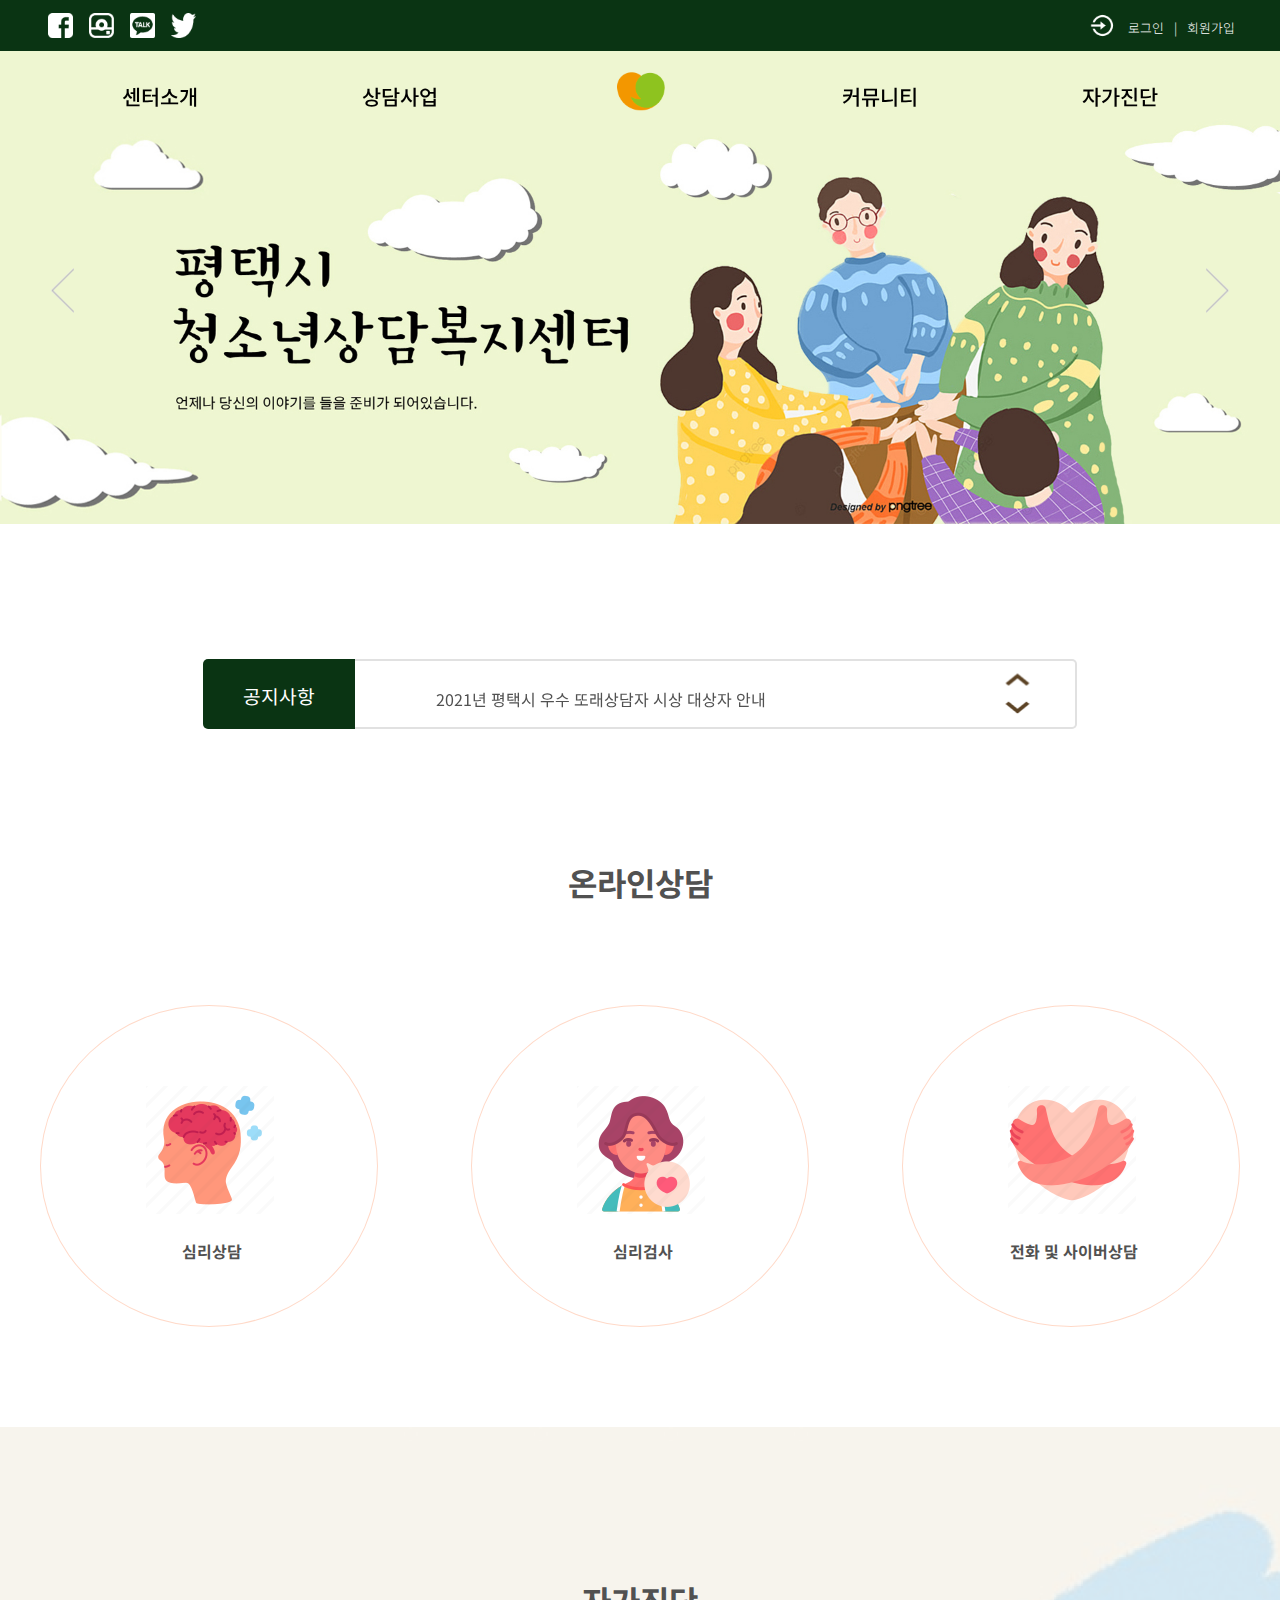
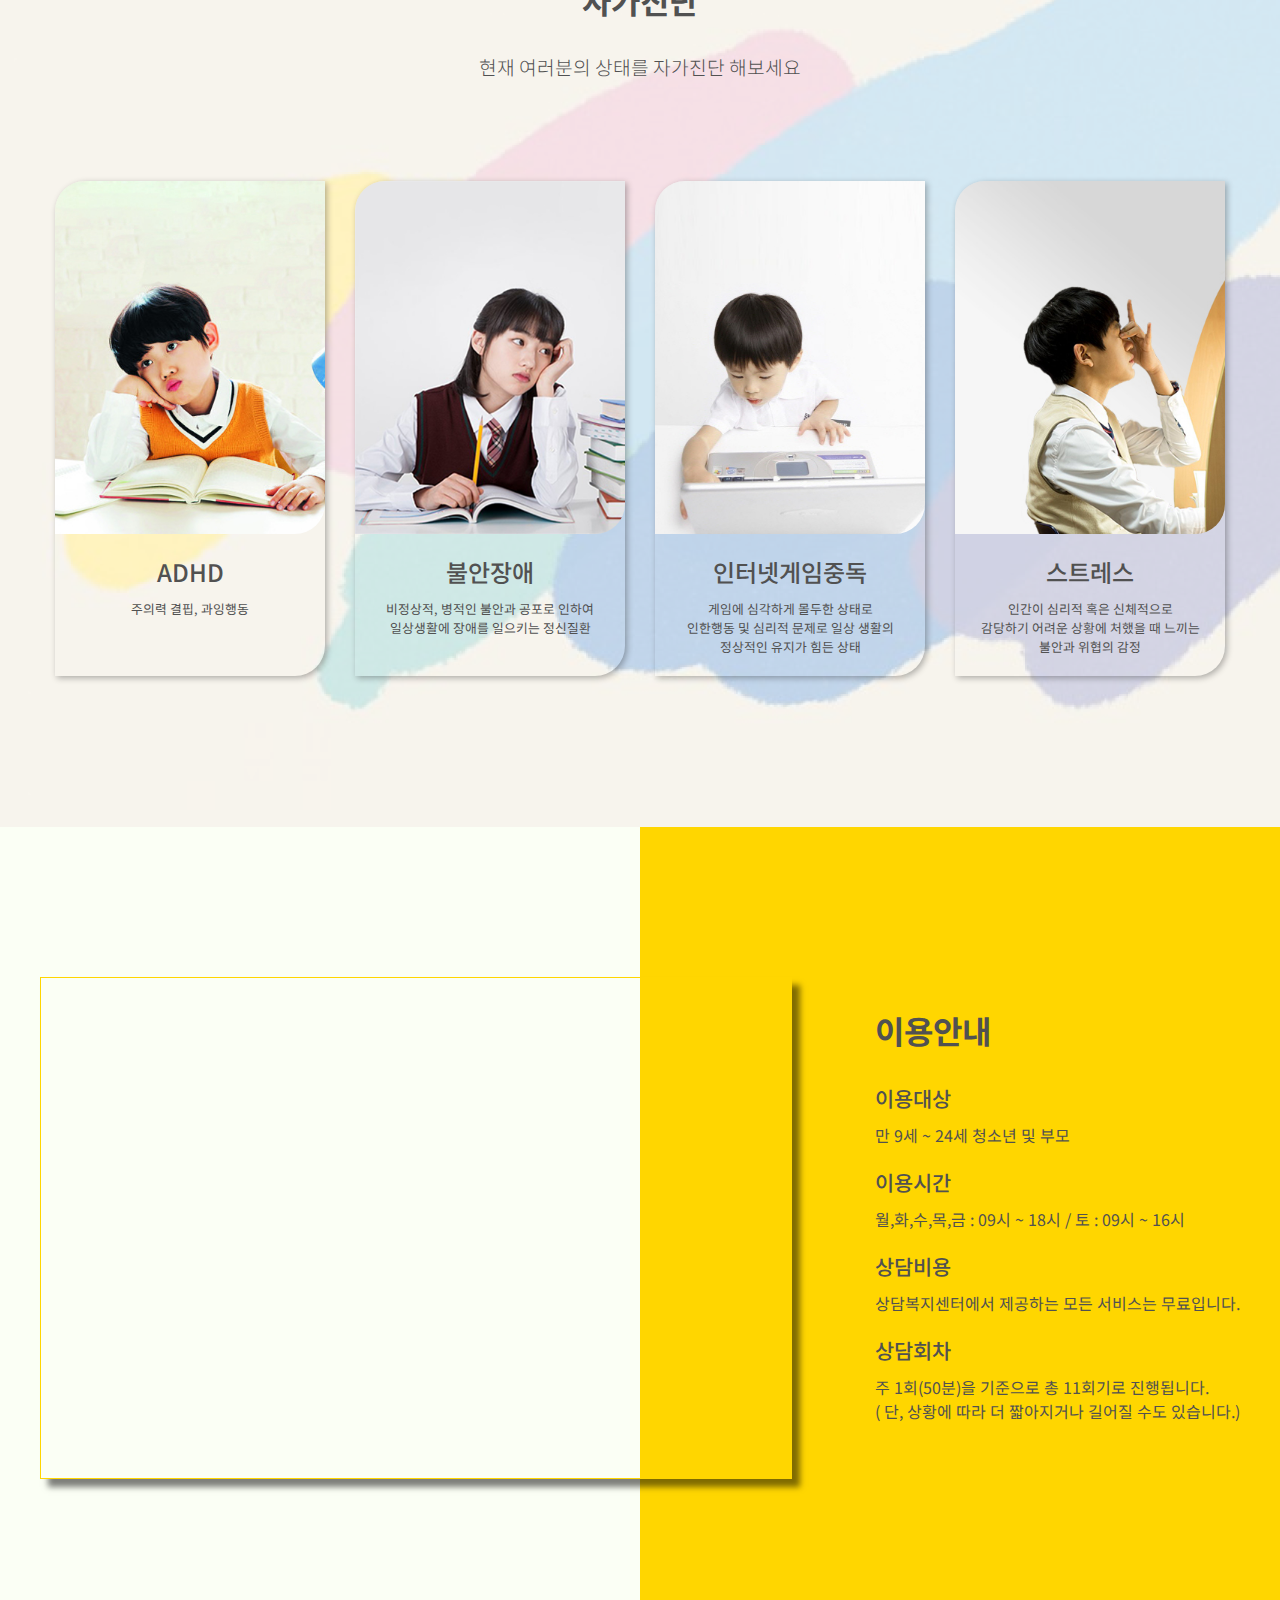
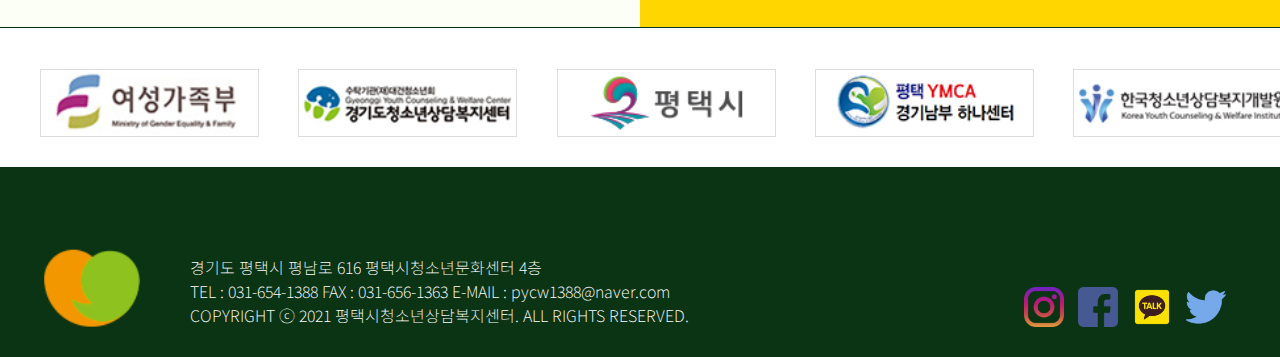
<file: p1_pyoung/index.html>
<!doctype html>
<html>
<head>
<meta charset="utf-8">
<meta http-equiv="X-UA-Compatible" content="IE=Edge">
<meta name="viewport" content="width=device-width, initial-scale=1.0, maximum-scale=1.0, minimum-scale=1.0, user-scalable=yes" />

<title>정다정_평택청소년상담센터</title>
  <!--[if lt IE 9]>
      <script src="js/html5.js"></script>
   <![endif]-->

<link href="css/common.css" rel="stylesheet" type="text/css">
<link href="css/style.css" rel="stylesheet" type="text/css">
<link rel="stylesheet" type="text/css" href="./css/slick.css">

<script src="./js/jquery-3.1.1.min.js" type="text/javascript"></script>
<script src="js/jquery-migrate-3.0.0.js"></script>  
<script src="./js/slick.js" type="text/javascript" charset="utf-8"></script>
<script src="js/main.js"></script>
</head>

<body >
<div id="wrap">
  <header id="top">
    <div class="inner">
     <div>
      <div class="top_left">
        <p><a href="#"><img src="image/top_icon1.png" alt="페이스북"></a></p>
        <p><a href="#"><img src="image/top_icon2.png" alt="인스타그램"></a></p>
        <p><a href="#"><img src="image/top_icon3.png" alt="카카오톡"></a></p>
        <p><a href="#"><img src="image/top_icon4.png" alt="트위터"></a></p>
        <div class="top_right">
          <p><a href="#"><img src="image/top_icon5.png" alt="로그인아이콘"></a></p>
          <p class="login"><a href="#">로그인</a></p>
          <p class="login">|</p>
          <p class="login"><a href="#">회원가입</a></p>
        </div>
      </div>

      <button class="nav_btn">열기</button>
     </div>
    </div>
  </header>
  <nav id="nav">
    <div class="back"></div>
    <div class="inner">
    <ul class="depth1">
      <li><a href="#">센터소개</a>
        <ul>
          <li class="nav1"><a href="#">기관소개</a></li>
          <li class="nav1"><a href="#">인사말</a></li>
          <li class="nav1"><a href="#">조직도 및 업무분장</a></li>
          <li class="nav1"><a href="#">이용안내</a></li>
          <li class="nav1"><a href="#">찾아오시는길</a></li>
       </ul>
      </li>
      <li><a href="#">상담사업</a>
        <ul>
          <li class="nav1"><a href="#">개인상담·심리검사</a></li>
          <li class="nav1"><a href="#">전화 및 사이버상담</a></li>
          <li class="nav1"><a href="#">교육프로그램</a></li>
          <li class="nav1"><a href="#">청소년동반자</a></li>
       </ul>
      </li>
      <li><a href="#"><img src="image/logo.png"></a>
        <ul>
          <li class="nav1"><img src="image/nav_img2.png"></a></li>
       </ul>
      </li>
      <li><a href="#">커뮤니티</a>
        <ul>
          <li class="nav1"><a href="#">공지사항</a></li>
          <li class="nav1"><a href="#">채용공고</a></li>
          <li class="nav1"><a href="#">자료실</a></li>
          <li class="nav1"><a href="#">게시판 상담</a></li>
       </ul>
      </li>
      <li><a href="#">자가진단</a>
        <ul>
          <li class="nav1"><a href="#">ADHD</a></li>
          <li class="nav1"><a href="#">불안장애</a></li>
          <li class="nav1"><a href="#">인터넷게임중독</a></li>
          <li class="nav1"><a href="#">스트레스</a></li>
       </ul>
      </li>
    </ul>
    </div>
  </nav>

  <section id="slide">
    <section class="lazy slider" data-sizes="50vw">
    <div class="img_box">
      <a href="#">
        <img src="image/main1.jpg" alt="메인슬라이더1">
      </a>
    </div>
    <div>
      <img src="image/main2.jpg" alt="메인슬라이더2">
    </div>
    </section>
  </section>

  <section id="section1">
    <div class="inner">
      <article>
       <p class="A1">공지사항</p>
       <div class="A2">
        <section class="vertical-center slider">
          <div><a href="#">2021년 평택시청소년상담복지센터 학생정서행동특성검사</a> </div>
          <div><a href="#">2021년 평택시 우수 또래상담자 시상 대상자 안내</a> </div>
          <div><a href="#">2021년 부모교육 릴레이 특강</a> </div>
          <div><a href="#">평택시청소년상담복지센터 홈페이지 새단장 이벤트!</a> </div>
        </section> 
        </div>
      </article>
    </div>
  </section>

  <section id="section2">
    <div class="inner">
      <h2>온라인상담</h2>
      <article>
        <ul>
          <li><a href="#"><img src="image/sec2_img1.webp" alt="심리상담아이콘"><span>심리상담</span></a></li>
          <li><a href="#"><img src="image/sec2_img2.webp" alt="심리검사아이콘"><span>심리검사</span></a></li>
          <li><a href="#"><img src="image/sec2_img3.webp" alt="전화및사이버상담아이콘"><span>전화 및 사이버상담</span></a></li>
        </ul>
      </article>
    </div>
  </section>

  <section id="section3">
    <div class="inner">
      <h2>자가진단</h2>
      <h3>현재 여러분의 상태를 자가진단 해보세요</h3>
      <article>
        <ul class="list_img">
          <li><a href="#">
            <p class="thum_img"><img src="image/sec3_img1.jpg" alt="ADHD사진"></p>
            <p class="thum_text">
              <span class="txt">ADHD</span>
              <span class="txt1">주의력 결핍, 과잉행동</span>
            </p></a>
          </li>
          <li><a href="#">
            <p class="thum_img"><img src="image/sec3_img2.jpg" alt="불안장애사진"></p>
            <p class="thum_text">
              <span class="txt">불안장애</span>
              <span class="txt1">비정상적,  병적인 불안과 공포로 인하여<br>
                일상생활에 장애를 일으키는 정신질환</span>
            </p></a>
          </li>
          <li><a href="#">
            <p class="thum_img"><img src="image/sec3_img3.jpg" alt="인터넷게임중독사진"></p>
            <p class="thum_text">
              <span class="txt">인터넷게임중독</span>
              <span class="txt1">게임에 심각하게 몰두한 상태로<br>
                인한행동 및 심리적 문제로 일상 생활의<br>
                정상적인 유지가 힘든 상태</span>
            </p></a>
          </li>
          <li><a href="#">
            <p class="thum_img"><img src="image/sec3_img4.jpg" alt="스트레스사진"></p>
            <p class="thum_text">
              <span class="txt">스트레스</span>
              <span class="txt1">인간이 심리적 혹은 신체적으로<br>
                감당하기 어려운 상황에 처했을 때 느끼는<br>
                불안과 위협의 감정</span>
            </p></a>
          </li>
        </ul>
      </article>
    </div>
  </section>

  <section id="section4">
    <div class="sec4_back">
     <p class="sec4_left"></p>
     <p class="sec4_right"></p>
    </div>
      <div class="inner">
        <div class="map">
          <iframe src="https://www.google.com/maps/embed?pb=!1m18!1m12!1m3!1d101917.47102320597!2d126.95056791783604!3d37.03553066095106!2m3!1f0!2f0!3f0!3m2!1i1024!2i768!4f13.1!3m3!1m2!1s0x357b24a1494b9173%3A0x76d8a001fb28a879!2z7Y-J7YOd7LKt7IaM64WE66y47ZmU7IS87YSw!5e0!3m2!1sko!2skr!4v1649226346524!5m2!1sko!2skr" width="750" height="500" style="border:1px solid #FFD600;" allowfullscreen="" loading="lazy" referrerpolicy="no-referrer-when-downgrade"></iframe></div>
        <div class="sec4_txt">
          <h1>이용안내</h1>
          <p class="sec4_t">이용대상</p>
          <p class="sec4_t2">만 9세 ~ 24세 청소년 및 부모</p>
          <p class="sec4_t">이용시간</p>
          <p class="sec4_t2">월,화,수,목,금 : 09시 ~ 18시 / 토 : 09시 ~ 16시 </p>
          <p class="sec4_t">상담비용</p>
          <p class="sec4_t2">상담복지센터에서 제공하는 모든 서비스는 무료입니다.</p>
          <p class="sec4_t">상담회차</p>
          <p class="sec4_t2">주 1회(50분)을 기준으로 총 11회기로 진행됩니다.</br> 
            ( 단, 상황에 따라 더 짧아지거나 길어질 수도 있습니다.) </p>
        </div>
     </div>
  </section>

  <section id="section5">
    <div class="inner">
      <div class="sec5_A">
        <p><a href="#"><img src="image/logo_family.png" alt="여성가족부"></a></p>
        <p><a href="#"><img src="image/logo_gyeonggi.png" alt="경기도청소년상담복지센터"></a></p>
        <p><a href="#"><img src="image/logo_pyeong.png" alt="평택시"></a></p>
        <p><a href="#"><img src="image/logo_ymca.png" alt="평택YMCA"></a></p>
        <p><a href="#"><img src="image/logo_youth.png" alt="한국청소년상담복지개발원"></a></p>
      </div>
    </div>
  </section>
 
  <footer id="footer">
    <div class="lest">
      <div class="inner">
        <div class="footer_left">
         <p class="logo"><a href="#"><img src="image/logo.png" alt="로고이미지"></a></p>
         <p class="footer_txt">경기도 평택시 평남로 616 평택시청소년문화센터 4층<br>
           TEL : 031-654-1388 FAX : 031-656-1363 E-MAIL : pycw1388@naver.com<br>
           COPYRIGHT ⓒ 2021 평택시청소년상담복지센터. ALL RIGHTS RESERVED.</p>
        </div>
        <div class="footer_right">
          <a href="#"><img src="image/footer_icon1.png" alt="페이스북아이콘"></a>
          <a href="#"><img src="image/footer_icon2.png" alt="인스타그램아이콘"></a>
          <a href="#"><img src="image/footer_icon3.png" alt="카카오톡아이콘"></a>
          <a href="#"><img src="image/footer_icon4.png" alt="트위터아이콘"></a>
        </div>
      </div>  
    </div>
  </footer>
</body>
</html>
</file>
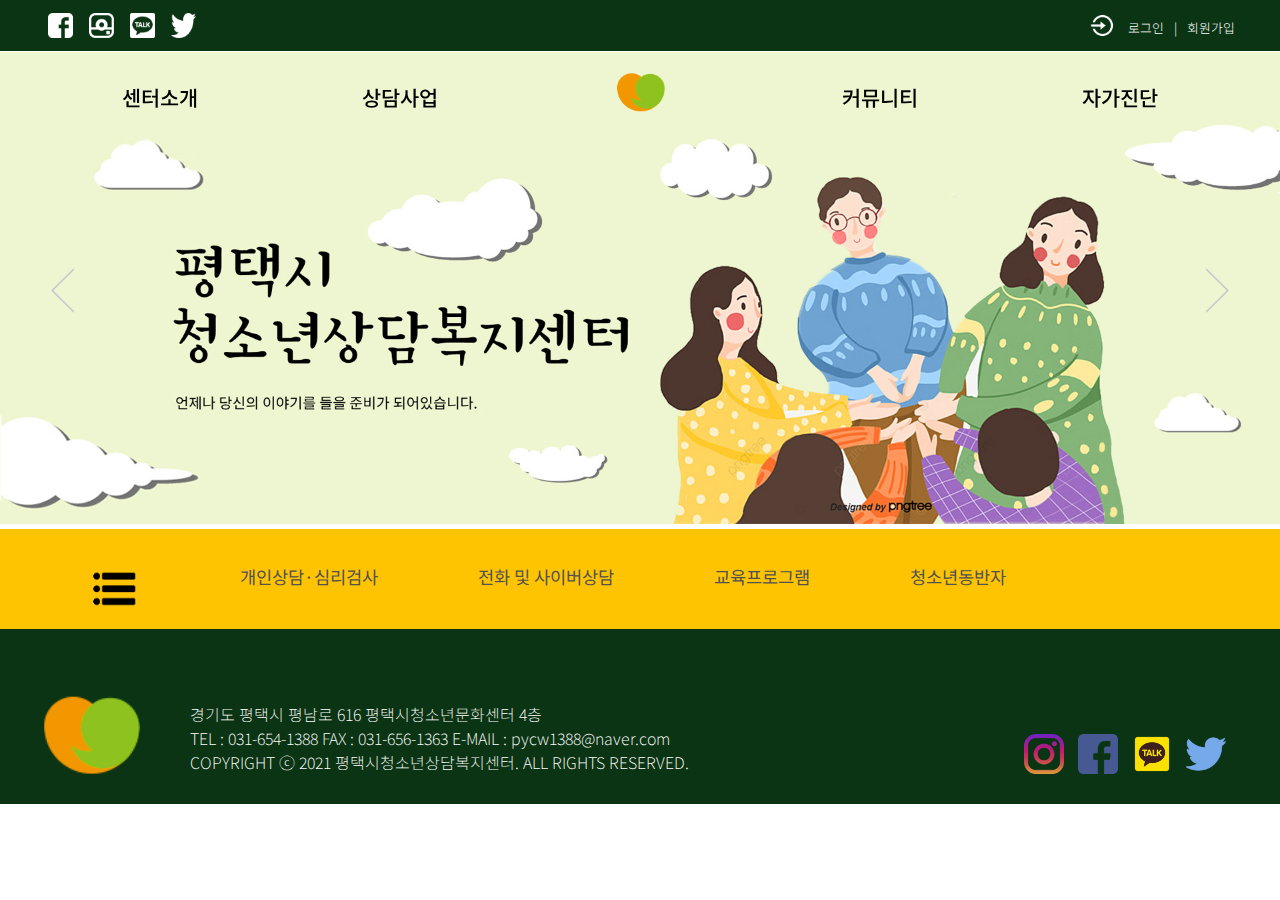
<file: p1_pyoung/sub.html>
<!doctype html>
<html>
<head>
<meta charset="utf-8">
<meta http-equiv="X-UA-Compatible" content="IE=Edge">
<meta name="viewport" content="width=device-width, initial-scale=1.0, maximum-scale=1.0, minimum-scale=1.0, user-scalable=yes" />

<title>정다정_평택청소년상담복지센터sub</title>
  <!--[if lt IE 9]>
      <script src="js/html5.js"></script>
   <![endif]-->

<link href="css/common.css" rel="stylesheet" type="text/css">
<link href="css/substyle.css" rel="stylesheet" type="text/css">
<link rel="stylesheet" type="text/css" href="./css/slick.css">

<script src="./js/jquery-3.1.1.min.js" type="text/javascript"></script>
<script src="js/jquery-migrate-3.0.0.js"></script>  
<script src="./js/slick.js" type="text/javascript" charset="utf-8"></script>
<script>
  $(function(){
    var sta = 0; //열기버튼, nav 닫힘
    $('.nav_btn').click(function(){
      if (sta == 0)
      {
      $('#nav').slideDown();
      $(this).text('닫기'); // $(this).css({'background-image':'url()'})
      sta = 1;
      } 
      else 
      {
      $('#nav').slideUp();
      $(this).text('열기'); // $(this).css({'background-image':'url()'})
      sta = 0;
      }
    })
    $(".lazy").slick({
        lazyLoad: 'ondemand', // ondemand progressive anticipated
        infinite: true,
        arrows : true, 
        dots : false, 
        autoplay : true,
        autoplaySpeed : 2000, 
        pauseOnHover : true,
        swipe : true
      });
      $(".vertical-center").slick({
        infinite: true,
        dots:false,
        vertical: true,
        autoplay : true,
        autoplaySpeed : 1500, 
        slidesToShow: 1,
        slidesToScroll: 1,
      });
      
  })
  </script>
</head>

<body >
<div id="wrap">
  <header id="top">
    <div class="inner">
     <div>
      <div class="top_left">
        <p><a href="#"><img src="image/top_icon1.png" alt="페이스북"></a></p>
        <p><a href="#"><img src="image/top_icon2.png" alt="인스타그램"></a></p>
        <p><a href="#"><img src="image/top_icon3.png" alt="카카오톡"></a></p>
        <p><a href="#"><img src="image/top_icon4.png" alt="트위터"></a></p>
        <div class="top_right">
          <p><a herf="#"><img src="image/top_icon5.png" alt="로그인아이콘"></a></p>
          <p class="login"><a href="#">로그인</a></p>
          <p class="login">|</p>
          <p class="login"><a href="#">회원가입</a></p>
        </div>
      </div>

      <button class="nav_btn">열기</button>
     </div>
    </div>
  </header>
  <nav id="nav">
    <div class="inner">
    <ul class="depth1">
      <li><a href="#">센터소개</a>
        <ul>
          <li class="nav1"><a href="#">기관소개</a></li>
          <li class="nav1"><a href="#">인사말</a></li>
          <li class="nav1"><a href="#">조직도 및 업무분장</a></li>
          <li class="nav1"><a href="#">이용안내</a></li>
          <li class="nav1"><a href="#">찾아오시는길</a></li>
       </ul>
      </li>
      <li><a href="#">상담사업</a>
        <ul>
          <li class="nav1"><a href="#">개인상담·심리검사</a></li>
          <li class="nav1"><a href="#">전화 및 사이버상담</a></li>
          <li class="nav1"><a href="#">교육프로그램</a></li>
          <li class="nav1"><a href="#">청소년동반자</a></li>
       </ul>
      </li>
      <li><a href="#"><img src="image/logo.png"></a>
        <ul>
          <li class="nav1"><img src="image/nav_img2.png"></a></li>
       </ul>
      </li>
      <li><a href="#">커뮤니티</a>
        <ul>
          <li class="nav1"><a href="#">공지사항</a></li>
          <li class="nav1"><a href="#">채용공고</a></li>
          <li class="nav1"><a href="#">자료실</a></li>
          <li class="nav1"><a href="#">게시판 상담</a></li>
       </ul>
      </li>
      <li><a href="#">자가진단</a>
        <ul>
          <li class="nav1"><a href="#">ADHD</a></li>
          <li class="nav1"><a href="#">불안장애</a></li>
          <li class="nav1"><a href="#">인터넷게임중독</a></li>
          <li class="nav1"><a href="#">스트레스</a></li>
       </ul>
      </li>
    </ul>
    </div>
  </nav>

  <section id="slide">
    <section class="lazy slider" data-sizes="50vw">
    <div class="img_box">
      <a href="#">
        <img src="image/main1.jpg" alt="메인슬라이더1">
      </a>
    </div>
    <div>
      <img src="image/main2.jpg" alt="메인슬라이더2">
    </div>
    </section>
  </section>


  <section id="section1">
   <div class="sub1"></div>
    <div class="inner">
      <ul>
        <li><a hrer="#"><img src="image/button.png" alt="메뉴버튼"></a></li>
        <li><a href="#">개인상담·심리검사</a></li>
        <li><a href="#">전화 및 사이버상담</a></li>
        <li><a href="#">교육프로그램</a></li>
        <li><a href="#">청소년동반자</a></li>
      </ul>
    </div>
  </section>


  <!--<section id="section5">
    <div class="inner">
      <div class="sec5_A">
        <p><a href="#"><img src="image/logo_family.png" alt=""></a></p>
        <p><a href="#"><img src="image/logo_gyeonggi.png" alt=""></a></p>
        <p><a href="#"><img src="image/logo_pyeong.png" alt=""></a></p>
        <p><a href="#"><img src="image/logo_ymca.png" alt=""></a></p>
        <p><a href="#"><img src="image/logo_youth.png" alt=""></a></p>
      </div>
    </div>
  </section>
-->

  <footer id="footer">
    <div class="lest">
      <div class="inner">
        <div class="footer_left">
         <p class="logo"><a href="#"><img src="image/logo.png" alt="로고이미지"></a></p>
         <p class="footer_txt">경기도 평택시 평남로 616 평택시청소년문화센터 4층<br>
           TEL : 031-654-1388 FAX : 031-656-1363 E-MAIL : pycw1388@naver.com<br>
           COPYRIGHT ⓒ 2021 평택시청소년상담복지센터. ALL RIGHTS RESERVED.</p>
        </div>
        <div class="footer_right">
          <a href="#"><img src="image/footer_icon1.png" alt="페이스북아이콘"></a>
          <a href="#"><img src="image/footer_icon2.png" alt="인스타그램아이콘"></a>
          <a href="#"><img src="image/footer_icon3.png" alt="카카오톡아이콘"></a>
          <a href="#"><img src="image/footer_icon4.png" alt="트위터아이콘"></a>
        </div>
      </div>  
    </div>
  </footer>
</body>
</html>
</file>
<file: p1_pyoung/css/common.css>
@charset "utf-8";

/*googleips 웹폰트 css 파일 불러오기*/
@import url('https://fonts.googleapis.com/css2?family=Noto+Sans+KR:wght@300;400;500;700;900&display=swap');

/* 저장된 글꼴 파일 선언*/
/* @font-face { font-family : font_gothic;  font-weight:300;  
                src : url(../font/NanumGothic.ttf); }  */

* {margin:0; padding:0;}
html{font-size:16px;}
body{ font-size:16px;
      color:#515151;
      font-family: 'Noto Sans KR', sans-serif; }
ul, ol, li{list-style-type:none}
img, fieldset{border:none;vertical-align: middle;
              outline:0}
hr {clear:both;border:none}
a {color:inherit;text-decoration:none;outline:0}
table{border-collapse:collapse}
input, textarea {color:inherit;font-size:inherit;
                 font-family:inherit;
                 vertical-align: middle;}
button{outline:0}
</file>
<file: p1_pyoung/css/style.css>
@charset "utf-8";

.inner {max-width:1200px; margin:0 auto;} /* min-width:1024px; max-width:1440px */
.clom2 {width:calc((100% - 50px)/2);}
#wrap {width:100%; position: relative;}

/* #top------------------------------------------------------------------------------ */

header#top {
      background-color: #0A3413;
      padding:5px 0;
}
.top_left {
      display:flex;}
.top_left img {
      width:25px; height:25px;
      margin: 8px;
}

.top_right {
      width:100%;
      display:flex;
      justify-content: flex-end;
      margin-left: 71%;
}
.top_right .login {
      color:#fff;
      margin: 5px;
      padding-top:8px;
      font-size: 0.8rem;
      font-weight: 300;

}
.top_right .login a:hover {
      color:#FFD600;
      transition: 0.5s;
}



/* #nav------------------------------------------------------------------------------ */
#nav .back {
      width:100%; height: 300px;
      position: absolute; left: 0; top: 79px;
      background-color: #fff;
      border-bottom: 1px solid #ccc;
      display: none;
}
#nav .back:hover {
      width:100%; height: 300px;
      position: absolute; left: 0; top: 79px;
      background-color: #fff;
      border-bottom: 1px solid #ccc;
}

#nav {
      display:flex; flex-direction: row;
      flex-wrap:nowrap; justify-content: space-between;
      position:absolute; width:100%;
      z-index: 999999999;
      height: 80px;
}
#nav:hover {
      background-color: rgba(255,255,255,0.9);
      transition: 0.3s;
}
#nav .inner {
      width:100%;
      z-index: 99999;
}
.nav_btn {
      display:none;
      background-color: #6eb8c3;
      border:none;
      width:40px;
      height:40px;
      }
#nav .depth1 {
      display:flex; flex-direction: row;
      flex-wrap:nowrap; justify-content: space-between;  
      margin:0 auto;
      width:100%;
}
#nav .depth1 li {
      width:100%;
      padding:0 80px 0px 80px;
      font-weight: 700;
      font-size: 1.3rem;
      padding-top: 30px;
}
#nav .depth1 li img {
      width:50px;
      height:40px;
}
#nav .depth1 li .nav1 {
      font-size: 1rem;
      font-weight: 400;
}
#nav .depth1 li .nav1 img {
      width:200px;
      height: 180px;
      padding-top: 90px;
}
#nav .depth1 {
      display:flex;
      flex-direction: row;
      flex-wrap:nowrap;
      justify-content: center;}
#nav .depth1 > li {
      width:20%; 
      text-align: center; 
      position: relative;
}
#nav .depth1 > li > a {
      color:#000; font-weight: 500;
      display:block; padding-bottom: 20px;}

#nav .depth1 ul {
      padding-top:10px;
      position:absolute; left:-1px;z-index: 9999999;
      width:100%;
      box-sizing:border-box;
      text-align: center;
      opacity: 0; height: 0;
      overflow: hidden;
      border-bottom: 1px solid #ccc;
      background-color:#fff
}      
#nav .depth1 ul::before {
      content:''; display:block;
      width:1px; height:100%; 
      background-color: #ccc;
      position:absolute; left:0;top:0;
}
#nav .depth1 > li:last-child ul::after {
      content:''; display:block;
      width:1px; height:100%; 
      background-color: #ccc;
      position:absolute; right:0;top:0;
}
#nav .depth1 > li:last-child ul {/* border-right: 1px solid #ccc; */}                  
#nav .depth1:hover > li ul {
      opacity: 1; height: 300px;
      transition: opacity 0.5s, height 0.5s;}     
#nav .depth1 ul li {
      padding:15px 0;
}
#nav .depth1 ul li:hover a {
      text-decoration: underline;
}
#nav .depth1 > li:nth-child(3) {
      padding-top: 20px;
}



/* #slide------------------------------------------------------------------------------ */

#slide {
      margin-bottom: 130px;
}
#slide img {
      width:100%;
}


/* #section1------------------------------------------------------------------------------ */

#section1 {
      margin-bottom: 100px;
}
#section1 article {
      display: flex;
      justify-content: center;
      padding-bottom: 30px;
      height: 70px;
}
#section1 .A1 {
      background-color: #0A3413;
      color:#fff;
      padding:23px 40px;
      font-size: 1.2rem;
      border-radius: 5px 0 0 5px;
}
#section1 .A2 {
      width:60%;
      border:2px solid #E1E1E1;
      border-left:none;
      border-radius: 0 5px 5px 0;
}
#section1 .A2 .vertical-center{padding:15px 0}
#section1 .A2 .vertical-center  .slick-list{
      height: 36px;
      overflow: hidden;
}
#section1 article a {
      display: block;
      margin-left: 80px;
      padding-top:10px;
}


/*-------------------------------------------------------------scetion2*-----------*/

#section2 {
      margin-bottom: 100px;
}
#section2 h2 {
      text-align: center;
      margin-bottom: 100px;
      font-size: 2rem;
}
#section2 ul {
      display:flex;
      flex-direction: row;
      flex-wrap:nowrap;
      justify-content: space-between;
}
#section2 li {
      border:1px solid #ff510038;
      border-radius: 50%;
      width:28%; height: 320px;
}
#section2 li:hover {
      border:1px solid #fff;
      background-color: #fff1f2;
}
#section2 li img {
      padding:80px 0 15px 105px;
}
#section2 span {
      display: block;
      padding-top:10px;
      padding-left: 5px;
      text-align: center;
      font-weight: 700;
}

/*-------------------------------------------------------------scetion3*-----------*/

section {margin-bottom: px;}
#section3 h2 {
      text-align: center;
      font-size: 2rem;
      padding-top:150px;
      padding-bottom:30px;
}
#section3 h3 {
      text-align: center;
      font-size: 1.2rem;
      font-weight: 300;
      margin-bottom: 100px;
}

#section3 {
      background-image: url(../image/back_2.png);
      height: 1000px;
}
#section3 .list_img {
      display:flex;
      flex-direction: row;
      flex-wrap:nowrap;
      justify-content: space-between;
}
#section3 .list_img li {   
      width:calc((100% - 60px)/3);
      position:relative;
      margin: 0 15px;
      border-radius: 30px 0 30px 0;
      box-shadow: 2px 2px 6px rgba(0, 0, 0, 0.3);
      transition: 0.5s;
}
#section3 .list_img li:hover {
      background-color: #fff;
}
#section3 .list_img img {
      width:100%;
      border-radius: 30px 0 30px 0;
}
#section3 .list_img .thum_text {
      display:flex; flex-wrap: wrap; 
      flex-direction:column;
      padding:20px 20px
}
#section3 .thum_text span {
      display:block;
}
#section3 .thum_text .txt {
      font-size: 1.5rem;
      font-weight: 500;
      text-align: center; 
      margin-bottom:10px;}
#section3 .thum_text .txt1 {
      font-size:0.8rem;
      text-align: center;
}

/*-------------------------------------------------------------scetion4*-----------*/
#section4 .sec4_back {
      display: flex;
}
#section4 .sec4_left {
      position: absolute;
      width:50%; height: 800px;
      background-color: rgb(251, 255, 245);
      border-bottom:1px solid #0A3413;
}
#section4 .sec4_right {
      position: absolute; left:50%;
      width:50%; height: 800px;
      background-color: #FFD600;
      border-bottom:1px solid #0A3413;
}
#section4 .inner {
      display: flex;
      justify-content: space-between;
      flex-direction: row;
      flex-wrap: nowrap;
      margin-top: 150px;
}
#section4 .map {
      display: flex;
      box-shadow: 8px 8px 6px rgba(0, 0, 0, 0.5);
      z-index: 999999;
}
#section4 .sec4_txt {
     z-index: 999999;
     margin-top: 30px;
}
#section4 .map img {
      width:750px;
}
#section4 h1 {
      font-size: 2rem;
      margin-bottom: 30px;
}
#section4 .sec4_t {
      font-size: 1.3rem;
      font-weight: 500;
      margin-bottom: 10px;
}
#section4 .sec4_t2 {
      font-size: 1rem;
      margin-bottom: 20px;
}

/*-------------------------------------------------------------scetion4*-----------*/

#section5 {
      margin-bottom: 30px;
}
#section5 .sec5_A {
      display: flex;
      justify-content: space-between;
      flex-direction: row;
      flex-wrap: nowrap;
      margin-top:190px;
}
#section5 .sec5_A img {
      width:130%;
      border:1px solid #ddd
}
#section5 .sec5_A img:hover {
      border:1px solid rgb(134, 134, 134);
      transition: 0.5s;
}

/*-------------------------------------------------------------footer*-----------*/

#footer .inner {
      width:100%;
      display: flex;
      justify-content: space-between;
      flex-direction: row;
      padding-top:50px;
}
#footer .lest {
      background-color: #0A3413;
      width:100%;
      height: 190px;
}
#footer .inner .footer_left {
      width:100%;
      display: flex;
      justify-content: space-between;
      flex-direction: row;
}
#footer .footer_left .logo {
      padding-bottom:10px;
}
#footer .logo img {
      width:100px;
      padding-top: 30px;
}
#footer .footer_txt {
      width:100%;
      color:#fff;
      margin-left:50px;
      padding-top: 38px;
      font-weight: 200;
}
#footer .footer_right {
      width:22%;
      padding-top:70px;
}
#footer .footer_right img {
      width:40px;
      padding-right: 10px;
}


/*sub*/








@media all and (max-width:768px) {
      h1.logo {
            padding: 20px;
        }
      #nav{
            position:absolute;
            z-index: 9999;
            width:100%;
            background-color: #fff;
            display:none;
      } 
      .nav_btn {
            display:block;
      }
      #nav .depth1 {
            width:100%;
            flex-direction: column;
            flex-wrap: wrap;
            margin:0;
      }  
      #nav .depth1 li {
            padding: 10px 0;
            border:1px solid #000;
            border-bottom:none;
      }
} /* 768 */
</file>
<file: p1_pyoung/css/substyle.css>
@charset "utf-8";

.inner {max-width:1200px; margin:0 auto;} /* min-width:1024px; max-width:1440px */
.clom2 {width:calc((100% - 50px)/2);}
#wrap {width:100%; position: relative;}

/* #top------------------------------------------------------------------------------ */

header#top {
      background-color: #0A3413;
      padding:5px 0;
}
.top_left {
      display:flex;}
.top_left img {
      width:25px; height:25px;
      margin: 8px;
}
.top_right {
      width:100%;
      display:flex;
      justify-content: flex-end;
      margin-left: 71%;
}
.top_right .login {
      color:#fff;
      margin: 5px;
      padding-top:8px;
      font-size: 0.8rem;
      font-weight: 300;
}


/* #nav------------------------------------------------------------------------------ */

#nav {
      display:flex; flex-direction: row;
      flex-wrap:nowrap; justify-content: space-between;
      position:absolute; width:100%;
      z-index: 999999999;
      height: 80px;
      border-top: 1px solid #fff;
}
#nav:hover {
      background-color: #0A3413;
      transition: 0.3s;
}
#nav .inner {
      width:100%;
      z-index: 99999;
}
.nav_btn {
      display:none;
      background-color: #6eb8c3;
      border:none;
      width:40px;
      height:40px;
      }
#nav .depth1 {
      display:flex; flex-direction: row;
      flex-wrap:nowrap; justify-content: space-between;  
      margin:0 auto;
      width:100%;
}
#nav .depth1 li {
      width:100%;
      padding:0 80px 0px 80px;
      font-weight: 700;
      font-size: 1.3rem;
      padding-top: 30px;
}
#nav .depth1 li img {
      width:50px;
      height:40px;
}
#nav .depth1 li .nav1 {
      font-size: 1rem;
      font-weight: 400;
}
#nav .depth1 li .nav1 img {
      width:200px;
      height: 180px;
      padding-top: 90px;
}
#nav .depth1 {
      display:flex;
      flex-direction: row;
      flex-wrap:nowrap;
      justify-content: center;}
#nav .depth1 > li {
      width:20%; 
      text-align: center; 
      position: relative;
}
#nav .depth1 > li > a {
      color:#000; font-weight: 500;
      display:block; padding-bottom: 20px;}
#nav:hover .depth1 > li > a {
      color:#fff
} 
#nav .depth1 ul {
      padding-top:10px;
      position:absolute; left:-1px;z-index: 9999999;
      width:100%;
      box-sizing:border-box;
      text-align: center;
      opacity: 0; height: 0;
      overflow: hidden;
      border-bottom: 1px solid #ccc;
      background-color:#fff
}      
#nav .depth1 ul::before {
      content:''; display:block;
      width:1px; height:100%; 
      background-color: #ccc;
      position:absolute; left:0;top:0;
}
#nav .depth1 > li:last-child ul::after {
      content:''; display:block;
      width:1px; height:100%; 
      background-color: #ccc;
      position:absolute; right:0;top:0;
}
#nav .depth1 > li:last-child ul {/* border-right: 1px solid #ccc; */}                  
#nav .depth1:hover > li ul {
      opacity: 1; height: 300px;
      transition: opacity 0.5s, height 0.5s;}     
#nav .depth1 ul li {
      padding:15px 0;
}
#nav .depth1 ul li:hover a {
      text-decoration: underline;
}
#nav .depth1 > li:nth-child(3) {
      padding-top: 20px;
}



/* #slide------------------------------------------------------------------------------ */


#slide img {
      width:100%;
}


/* #section1------------------------------------------------------------------------------ */

#section1 .sub1 {
      background-color: #ffc401;
      width: 100%; height: 100px;
      position: absolute;
}
#section1 ul {
      display: flex;
      flex-direction: row;
      flex-wrap: nowrap;
      padding-top: 35px;
}
#section1 ul li {
      z-index: 99999999999;
      display: flex;
      flex-direction: row;
      flex-wrap: nowrap;
}
#section1 ul li a {
      padding:0 50px;
      font-size: 1.1rem;
}
#section1 ul li a img {
      width:50px;
}
/*-------------------------------------------------------------scetion5*-----------

#section5 {
      margin-bottom: 30px;
}
#section5 .sec5_A {
      display: flex;
      justify-content: space-between;
      flex-direction: row;
      flex-wrap: nowrap;
      margin-top:190px;
}
#section5 .sec5_A img {
      width:130%;
      border:1px solid #ddd
}
#section5 .sec5_A img:hover {
      border:1px solid rgb(134, 134, 134);
      transition: 0.5s;
} */

/*-------------------------------------------------------------footer*-----------*/

#footer .inner {
      width:100%;
      display: flex;
      justify-content: space-between;
      flex-direction: row;
      padding-top:50px;
}
#footer .lest {
      background-color: #0A3413;
      width:100%;
      height: 190px;
}
#footer .inner .footer_left {
      width:100%;
      display: flex;
      justify-content: space-between;
      flex-direction: row;
}
#footer .footer_left .logo {
      padding-bottom:10px;
}
#footer .logo img {
      width:100px;
      padding-top: 30px;
}
#footer .footer_txt {
      width:100%;
      color:#fff;
      margin-left:50px;
      padding-top: 38px;
      font-weight: 200;
}
#footer .footer_right {
      width:22%;
      padding-top:70px;
}
#footer .footer_right img {
      width:40px;
      padding-right: 10px;
}


/*sub*/








@media all and (max-width:768px) {
      h1.logo {
            padding: 20px;
        }
      #nav{
            position:absolute;
            z-index: 9999;
            width:100%;
            background-color: #fff;
            display:none;
      } 
      .nav_btn {
            display:block;
      }
      #nav .depth1 {
            width:100%;
            flex-direction: column;
            flex-wrap: wrap;
            margin:0;
      }  
      #nav .depth1 li {
            padding: 10px 0;
            border:1px solid #000;
            border-bottom:none;
      }
} /* 768 */
</file>
